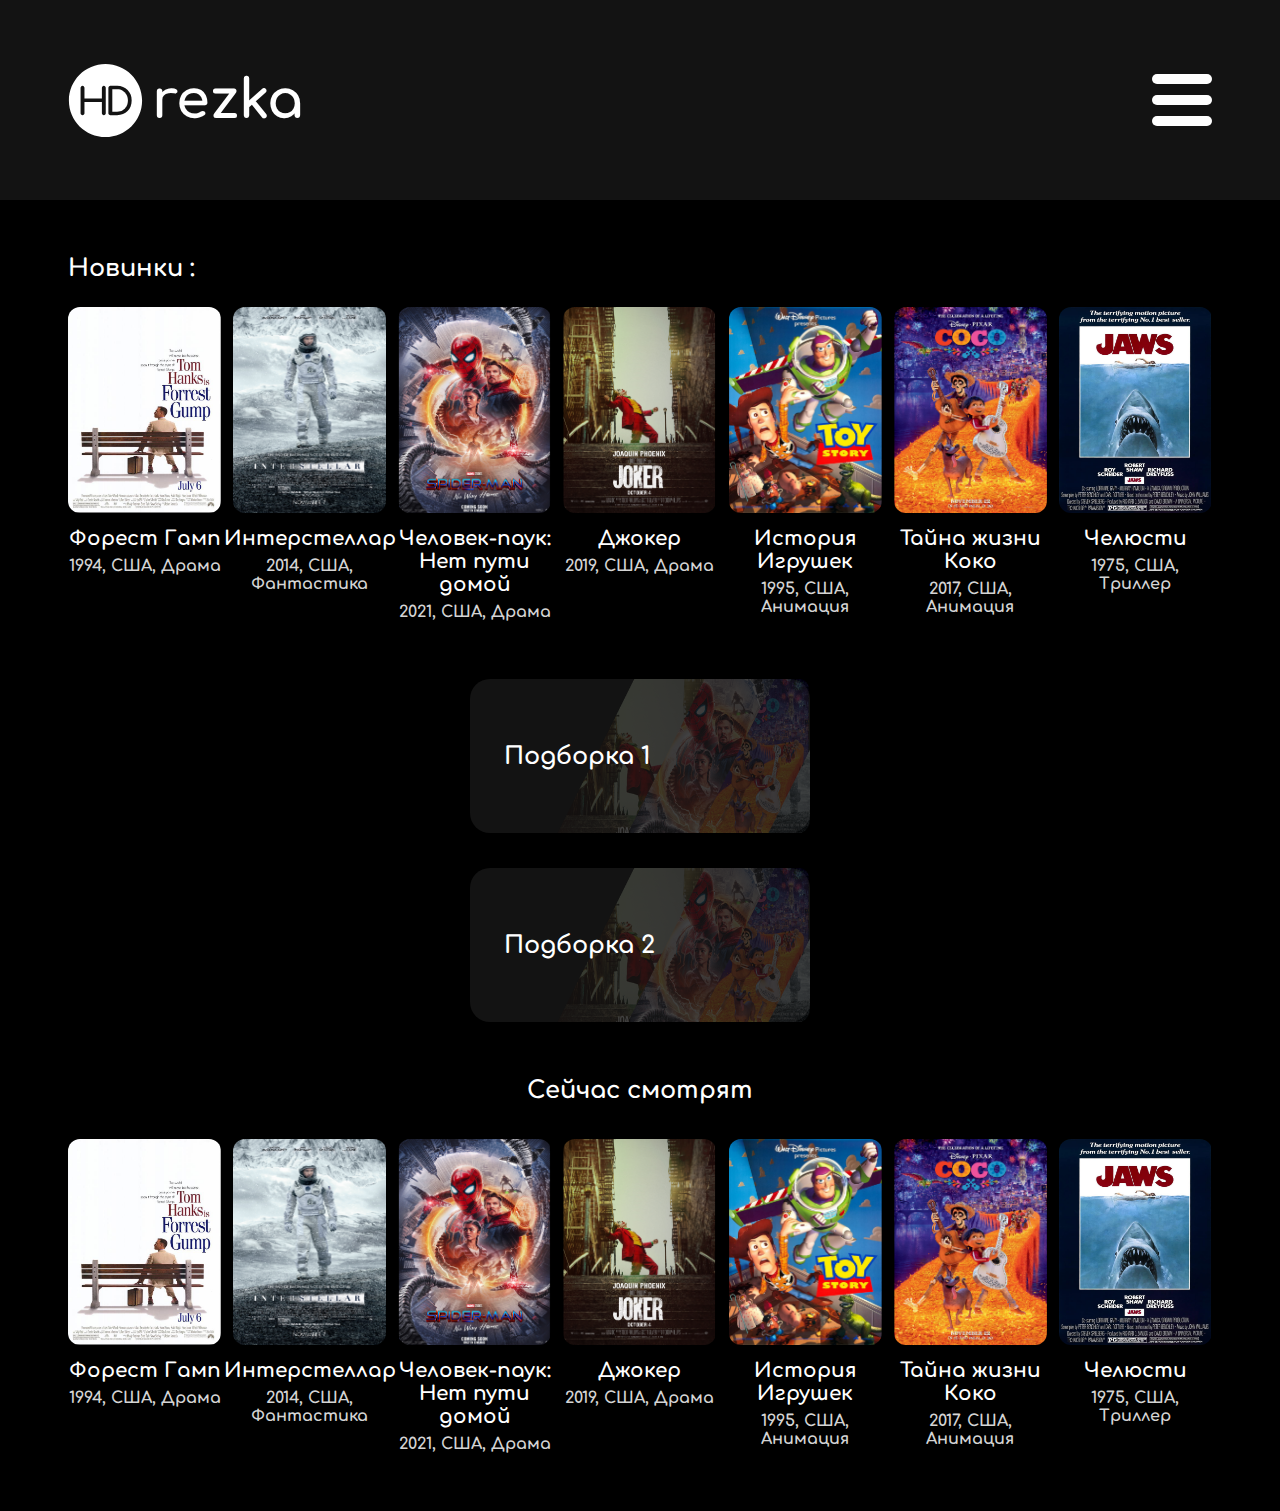
<file: index.html>
<!DOCTYPE html>
<html lang="en">

<head>
    <meta charset="UTF-8">
    <meta http-equiv="X-UA-Compatible" content="IE=edge">
    <meta name="viewport" content="width=device-width, initial-scale=1.0">
    <title>rezka</title>
    <link rel="stylesheet" href="css/style.css">
    <script defer src="script/jsmain.js"></script>
</head>

<body>
    <header>
        <div class="container">
            <div class="emp"></div>
            <div class="logo">
                <img src="img/logo.svg" alt="" srcset="">
                <p>rezka</p>
            </div>
                <div class="login">
                    <img src="img/log.svg" alt="" srcset="">
                </div>
            <div class="loginM">
                <img src="img/LoginM.svg" alt="">
            </div>
            <div class="closeLoginM none">
                <img src="img/close.svg" alt="" srcset="">
            </div>
        </div>
        <div class="container SectionstopList">
            <div>
                <div>
                    <p>Сериалы</p>
                    <img src="img/v.svg" alt="" class="downarr">
                </div>
                <div>
                    <p>Фильмы</p>
                    <img src="img/v.svg" alt="" class="downarr">
                </div>
                <div>
                    <p>Аниме</p>
                    <img src="img/v.svg" alt="" class="downarr">
                </div>
            </div>
            <div>
                <a href="">Анонсы</a>
            </div>
        </div>
    </header>
    <p class="unsupported">Ваше устройство не поддерживается</p>
    <div class="popupMenu none">
        <div class="choose">
            <div class="secSelected">
                <p>
                    Сейчас смотрят
                </p>
            </div>
            <div>
                <p>
                    Популярное
                </p>
            </div>
            <div>
                <p>
                    В ожидании
                </p>
            </div>
        </div>
        <div class="buttonsToLog">
            <div class="log">
                <p>Вход</p>
            </div>
            <div class="reg">
                <p>Регистрация</p>
            </div>
        </div>
    </div>
    <main class="containerM unsupported" id="main">

        <p class="namecategory">Новинки :</p>
        <div class="cards containerM">
            <a href="https://www.youtube.com/watch?v=bLvqoHBptjg" target="_blank" class=" card">
                <img src="img/ForestGump.png" alt="">
                <p class="name">
                    Форест Гамп
                </p>
                <p class="description">
                    1994, США, Драма
                </p>
            </a>
            <a href="https://www.youtube.com/watch?v=zSWdZVtXT7E" target="_blank" class=" card">
                <img src="img/Interstellar.png" alt="">
                <p class="name">
                    Интерстеллар
                </p>
                <p class="description">
                    2014, США, Фантастика
                </p>
            </a>
            <a href="https://www.youtube.com/watch?v=JfVOs4VSpmA" target="_blank" class=" card">
                <img src="img/Spider-Man.png" alt="">
                <p class="name">
                    Человек-паук: Нет пути домой
                </p>
                <p class="description">
                    2021, США, Драма
                </p>

            </a>
            <a href="https://www.youtube.com/watch?v=zAGVQLHvwOY" target="_blank" class=" card">
                <img src="img/Jocker.png" alt="">
                <p class="name">
                    Джокер
                </p>
                <p class="description">
                    2019, США, Драма
                </p>
            </a>
            <a href="https://www.youtube.com/watch?v=rNk1Wi8SvNc" target="_blank" class=" card">
                <img src="img/Toy.png" alt="">
                <p class="name">
                    История Игрушек
                </p>
                <p class="description">
                    1995, США, Анимация
                </p>
            </a>
            <a href="https://www.youtube.com/watch?v=Rvr68u6k5sI" target="_blank" class=" card">
                <img src="img/Coco.png" alt="">
                <p class="name">
                    Тайна жизни Коко
                </p>
                <p class="description">
                    2017, США, Анимация
                </p>
            </a>
            <a href="https://www.youtube.com/watch?v=U1fu_sA7XhE" target="_blank" class=" card">
                <img src="img/Jaws.png" alt="">
                <p class="name">
                    Челюсти
                </p>
                <p class="description">
                    1975, США, Триллер
                </p>
            </a>
        </div>
        <div class="wideCards containerM">
            <a href="pages/podborka.html">
                <div class="wCard wCard1">
                    <img src="img/WideCard.png" alt="">
                    <p>
                        Подборка 1
                    </p>
                </div>
            </a>
            <a href="">
                <div class="wCard wCard2">
                    <img src="img/WideCard.png" alt="">
                    <p>
                        Подборка 2
                    </p>
                </div>
            </a>
        </div>
        <p class="secSelectedM">
            Сейчас смотрят
        </p>
        <div class="sectionList">
            <div class="secSelected">
                <div class="sect">Сейчас смотрят</div>
            </div>
            <div class="sect">Популярное</div>
            <div class="sect">В ожидании</div>
        </div>
        <div class="cards containerM">
            <a href="https://www.youtube.com/watch?v=bLvqoHBptjg" target="_blank" class=" card">
                <img src="img/ForestGump.png" alt="">
                <p class="name">
                    Форест Гамп
                </p>
                <p class="description">
                    1994, США, Драма
                </p>
            </a>
            <a href="https://www.youtube.com/watch?v=zSWdZVtXT7E" target="_blank" class=" card">
                <img src="img/Interstellar.png" alt="">
                <p class="name">
                    Интерстеллар
                </p>
                <p class="description">
                    2014, США, Фантастика
                </p>
            </a>
            <a href="https://www.youtube.com/watch?v=JfVOs4VSpmA" target="_blank" class=" card">
                <img src="img/Spider-Man.png" alt="">
                <p class="name">
                    Человек-паук: Нет пути домой
                </p>
                <p class="description">
                    2021, США, Драма
                </p>

            </a>
            <a href="https://www.youtube.com/watch?v=zAGVQLHvwOY" target="_blank" class=" card">
                <img src="img/Jocker.png" alt="">
                <p class="name">
                    Джокер
                </p>
                <p class="description">
                    2019, США, Драма
                </p>
            </a>
            <a href="https://www.youtube.com/watch?v=rNk1Wi8SvNc" target="_blank" class=" card">
                <img src="img/Toy.png" alt="">
                <p class="name">
                    История Игрушек
                </p>
                <p class="description">
                    1995, США, Анимация
                </p>
            </a>
            <a href="https://www.youtube.com/watch?v=Rvr68u6k5sI" target="_blank" class=" card">
                <img src="img/Coco.png" alt="">
                <p class="name">
                    Тайна жизни Коко
                </p>
                <p class="description">
                    2017, США, Анимация
                </p>
            </a>
            <a href="https://www.youtube.com/watch?v=U1fu_sA7XhE" target="_blank" class=" card">
                <img src="img/Jaws.png" alt="">
                <p class="name">
                    Челюсти
                </p>
                <p class="description">
                    1975, США, Триллер
                </p>
            </a>
        </div>
    </main>
</body>

</html>
</file>
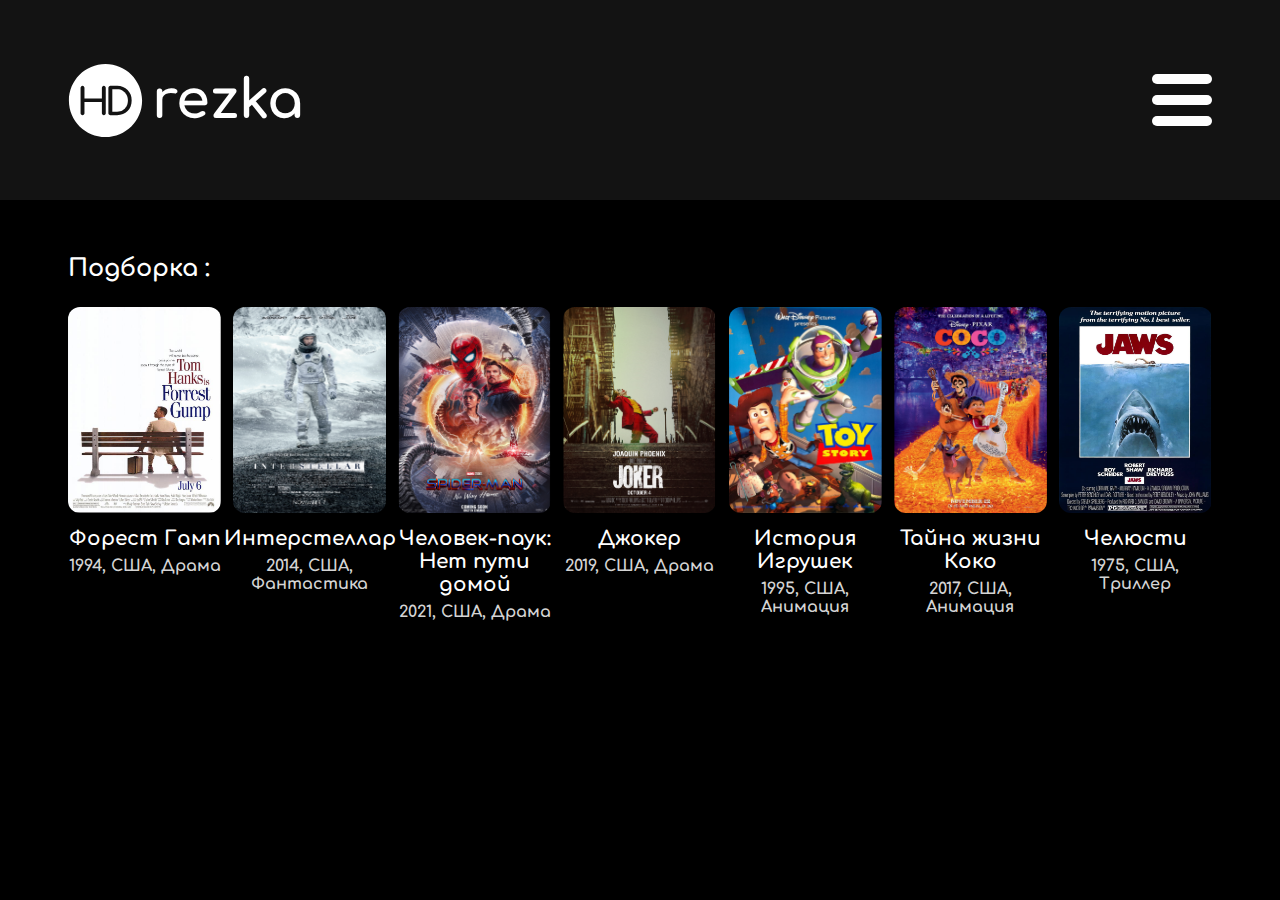
<file: pages/podborka.html>
<!DOCTYPE html>
<html lang="en">

<head>
    <meta charset="UTF-8">
    <meta http-equiv="X-UA-Compatible" content="IE=edge">
    <meta name="viewport" content="width=device-width, initial-scale=1.0">
    <title>rezka</title>
    <link rel="stylesheet" href="../css/style.css">
    <script defer src="../script/js.js"></script>
</head>

<body>
    <header>
        <div class="container">
            <div class="emp"></div>
            <div class="logo">
                <img src="../img/logo.svg" alt="" srcset="">
                <p>rezka</p>
            </div>
            <div class="login">
                <img src="../img/log.svg" alt="" srcset="">
            </div>
            <div class="loginM">
                <img src="../img/LoginM.svg" alt="">
            </div>
            <div class="closeLoginM none">
                <!-- <div></div>
                <div></div> -->
                <img src="../img/close.svg" alt="" srcset="">
            </div>
        </div>
        <div class="container SectionstopList">
            <div>
                <div>
                    <p>Сериалы</p>
                    <img src="../img/v.svg" alt="" class="downarr">
                </div>
                <div>
                    <p>Фильмы</p>
                    <img src="../img/v.svg" alt="" class="downarr">
                </div>
                <div>
                    <p>Аниме</p>
                    <img src="../img/v.svg" alt="" class="downarr">
                </div>
            </div>
            <div>
                <a href="">Анонсы</a>
            </div>
        </div>
    </header>
    <p class="unsupported">Ваше устройство не поддерживается</p>
    <div class="popupMenu none">
        <div class="choose">
            <div class="secSelected"><p>
                Сейчас смотрят
            </p></div>
            <div><p>
                Популярное
            </p></div>
            <div><p>
                В ожидании
            </p></div>
        </div>
        <div class="buttonsToLog">
            <div class="log">
                <p>Вход</p>
            </div>
            <div class="reg">
                <p>Регистрация</p>
            </div>
        </div>
    </div>
    <main class="containerM unsupported" id="main">

        <p class="namecategory">Подборка :</p>
        <div class="cards containerM">
            <a href="https://www.youtube.com/watch?v=bLvqoHBptjg" target="_blank" class=" card">
                <img src="../img/ForestGump.png" alt="">
                <p class="name">
                    Форест Гамп
                </p>
                <p class="description">
                    1994, США, Драма
                </p>
            </a>
            <a href="https://www.youtube.com/watch?v=zSWdZVtXT7E" target="_blank" class=" card">
                <img src="../img/Interstellar.png" alt="">
                <p class="name">
                    Интерстеллар
                </p>
                <p class="description">
                    2014, США, Фантастика
                </p>
            </a>
            <a href="https://www.youtube.com/watch?v=JfVOs4VSpmA" target="_blank" class=" card">
                <img src="../img/Spider-Man.png" alt="">
                <p class="name">
                    Человек-паук: Нет пути домой
                </p>
                <p class="description">
                    2021, США, Драма
                </p>

            </a>
            <a href="https://www.youtube.com/watch?v=zAGVQLHvwOY" target="_blank" class=" card">
                <img src="../img/Jocker.png" alt="">
                <p class="name">
                    Джокер
                </p>
                <p class="description">
                    2019, США, Драма
                </p>
            </a>
            <a href="https://www.youtube.com/watch?v=rNk1Wi8SvNc" target="_blank" class=" card">
                <img src="../img/Toy.png" alt="">
                <p class="name">
                    История Игрушек
                </p>
                <p class="description">
                    1995, США, Анимация
                </p>
            </a>
            <a href="https://www.youtube.com/watch?v=Rvr68u6k5sI" target="_blank" class=" card">
                <img src="../img/Coco.png" alt="">
                <p class="name">
                    Тайна жизни Коко
                </p>
                <p class="description">
                    2017, США, Анимация
                </p>
            </a>
            <a href="https://www.youtube.com/watch?v=U1fu_sA7XhE" target="_blank" class=" card">
                <img src="../img/Jaws.png" alt="">
                <p class="name">
                    Челюсти
                </p>
                <p class="description">
                    1975, США, Триллер
                </p>
            </a>
        </div>

    </main>
</body>

</html>
</file>
<file: css/style.css>
* {
    margin: 0;
    padding: 0;
    box-sizing: border-box;
    color: #fff;
    scrollbar-color: none;
    scrollbar-width: none;
}

html {
    height: 100%;
    min-height: 100%;
    max-height: 100%;
}

@font-face {
    font-family: "Main";
    src: url("../fonts/Comfortaa-Bold.ttf");
}

body {
    background-color: #000000;
    display: flex;
    flex-direction: column;
    font-family: "Main";
    height: 100%;
    max-height: 100%;
    min-height: 100%;
}

header {
    display: flex;
    flex-direction: column;
    height: 210px;
    background-color: #131313;
    align-items: center;
}

.container {
    display: flex;
    max-width: 1305px;
    width: 100%;
}

main {
    display: flex;
    flex-direction: column;
    align-self: center;
    padding: 30px 0 0 0;
    align-content: center;
}

div.emp {
    width: 130px;
    height: 10px;
}

header.logo {
    height: 75px;
    width: 244px;
}

header>.container {
    padding: 32px 0 0 0;
    justify-content: space-between;
}

p {
    color: #fff;
}

a:any-link {
    color: #fff;
    text-decoration: none;
}

header>.container:nth-child(2) {
    align-items: center;
    height: 90px;
}

header>.container:nth-child(2)>div:nth-child(1) {
    display: flex;
    justify-content: space-between;
    flex-direction: row;
    width: 600px;
}

header>.container:nth-child(2)>div p {
    font-size: 24px;
    margin: 0 7px 0 0;
}

header>.container:nth-child(2)>div a {
    font-size: 24px;
}

header>.container:nth-child(2)>div>div {
    display: flex;
    width: 175px;
    align-items: center;
}

.logo>img {
    margin: 0 9px 0 0;
    height: 75px;
    width: 75px;
}

.downarr {
    width: 18px;
    height: 11.5px;
}

.login {
    display: flex;
    height: 75px;
    width: 130px;
    justify-content: center;
}

.logo {
    display: flex;
    align-items: center;
    width: 244px;
    height: 75px;
}

.logo>p {
    font-size: 54px;
}

.card {
    display: flex;
    flex-direction: column;
    height: 312px;
    width: 153px;
    align-items: center;

}

.card>img {
    height: 206px;
    width: 153px;
    border-radius: 12px;
    margin: 0 0 14px 0;
    /* background-color: #d4d4d4; */
}

/* .card>p.name{
    margin: 0 0 8px 0;
    width: 153px;
} */
main>p {
    font-size: 24px;
}

.name {
    font-size: 20px;
    margin: 0 0 7px 0;
    overflow-wrap: break-word;
    text-align: center;
}

.description {
    font-size: 16px;
    text-align: center;
    color: #d4d4d4;
}

.namecategory {
    margin: 0 0 25px 0;
}

.cards {
    margin: 0 0 30px 0;
    display: flex;
    align-self: center;
    width: 1287px;
    justify-content: space-between;
}

.wideCards {
    display: flex;
    flex-direction: row;
    width: 1287px;
    align-self: center;
    justify-content: space-between;
    height: 230px;
    margin: 0 0 72px 0;

}

.wCard {
    border-radius: 20px;
    width: 600px;
    height: 230px;
    background-color: #131313;
}

.sectionList {
    width: 688px;
    display: flex;
    flex-direction: row;
    align-items: center;
    height: 35px;
    justify-content: space-between;
    margin: 0 0 30px 0;
}

.sect {
    font-size: 25px;
}

.secSelected {
    background-color: #383838;
    width: 262px;
    height: 35px;
    border-radius: 10px;
    display: flex;
    justify-content: center;
    align-items: center;
}

.loginM {
    display: none;
    justify-content: space-between;
    flex-direction: column;
    height: 52px;
    width: 60px;

}

.secSelectedM {
    display: none;
}

.loginM>div {
    display: flex;
    width: 100%;
    height: 10px;
    background-color: #fff;
    border-radius: 40px;
}

p.unsupported {
    display: none;
    overflow-wrap: break-word;
}

@media (max-width: 1340px) {
    header {
        min-height: 200px;
        height: 200px;
        margin: 0 0 25px 0;

    }

    header>div.SectionstopList {
        display: none;
    }

    .login {
        display: none;
    }

    .emp {
        display: none;
    }

    .logo>img {
        display: flex;
        width: 75px;
        height: 75px;
    }

    .logo>p {
        font-size: 54px;
    }

    .loginM {
        display: flex;
        align-self: center;
    }

    header>.container {
        display: flex;
        align-items: center;
        height: 100%;
        width: 100%;
        padding: 0 68px 0 68px;

    }

    .wideCards {
        flex-wrap: wrap;
    }

    .cards {
        max-width: 1204px;
        width: 100%;
        padding: 0 68px;
        height: max-content;
        flex-wrap: wrap;
        justify-content: space-between;
    }

    .namecategory {
        padding: 0 0 0 68px;
    }

    .card {
        margin: 0px 0px 30px 0px;
    }

    .containerM {
        display: flex;
        max-width: 1340px;
        width: 100%;
        justify-self: center;
    }

    .wideCards {
        display: flex;
        flex-direction: column;
        max-width: 390px;
        height: max-content;
        align-content: center;
        margin: 0 0 20px 0;
    }

    .wCard {
        border-radius: 20px;
        width: 340px;
        height: 154px;
        background-color: #131313;
        margin: 0 0 35px 0;
    }

    a>div.wCard>p {
        font-size: 24px;
    }

    .wCard1>img, .wCard2>img {
        height: fit-content;
        width: fit-content;
        opacity: 20%;
    }

    .sectionList {
        display: none;
    }

    .secSelectedM {
        align-self: center;
        font-size: 24px;
        margin: px 0 63px 0;
    }

    .secSelectedM {
        display: flex;
        margin: 0 0 35px 0;
    }
}

@media (max-width: 390px) {
    header {
        height: 111px;
        margin: 0 0 25px 0;
    }

    header>div.SectionstopList {
        display: none;
    }

    .login {
        display: none;
    }

    .emp {
        display: none;
    }

    .logo>img {
        display: flex;
        width: 75px;
        height: 75px;
    }

    .logo>p {
        font-size: 54px;
    }

    .loginM {
        display: flex;
        align-self: center;
    }

    header>.container {
        display: flex;
        max-width: 390px;
        width: 100%;
        padding: 24px 25px 0 25px;
    }

    .wideCards {
        flex-wrap: wrap;
    }

    .cards {
        width: 390px;
        height: max-content;
        flex-wrap: wrap;
    }

    .card {
        margin: 0 0 30px 0;
    }

    .containerM {
        display: flex;
        max-width: 390px;
        width: 100%;
        padding: 0px 10px;
    }

    .wideCards {
        display: flex;
        flex-direction: column;
        max-width: 390px;
        height: max-content;
        align-content: center;
        margin: 0 0 20px 0;
    }

    .wCard {
        border-radius: 20px;
        width: 340px;
        height: 154px;
        background-color: #131313;
        margin: 0 0 35px 0;
    }

    a>div.wCard>p {
        font-size: 24px;
    }

    .wCard1>img, .wCard2>img {
        height: fit-content;
        width: fit-content;
        opacity: 20%;
    }

    .sectionList {
        display: none;
    }

    .secSelectedM {
        align-self: center;
        font-size: 24px;
        margin: px 0 63px 0;
    }
}

@media (max-width: 260px) {
    .unsupported {
        display: none;
    }

    p.unsupported {
        display: flex;
    }

    header {
        display: none;
    }
}

.LoginPopup {
    display: flex;
    position: absolute;
    min-width: 421px;
    width: 421px;
    height: 487px;
    min-height: 487px;
    background-color: #ff00ffcc;
    top: 10px;
    right: 0px;
    padding: 25px 0 0 0;
    align-items: start;
    justify-content: center;
}

.wCard p {
    font-size: 56px;
    padding: 0 0 0 34px;
    position: absolute;
}

.wCard {
    display: flex;
    align-items: center;
}

.wCard1>img, .wCard2>img {
    height: 100%;
    width: 100%;
    opacity: 20%;
}

.closeLoginM {
    width: 60px;
    height: 52px;
    display: flex;
    flex-direction: column;
    justify-content: center;
}

.closeLoginM>div {
    width: 60px;
    height: 10px;
    border-radius: 40px;
    background-color: #fff;
    position: absolute;
}

.closeLoginM>div:nth-child(1) {
    transform: rotate(45deg);
}

.closeLoginM>div:nth-child(2) {
    transform: rotate(135deg);
}

.choose {
    display: flex;
    flex-direction: column;
    align-items: center;
    margin-top: 26px;
    height: 170px;
    justify-content: space-between;
}

.popupMenu p {
    font-size: 19px;
}

.choose .secSelected {
    border-radius: 50px;
    width: 200px;
}

.buttonsToLog {
    display: flex;
    flex-direction: column;
    align-items: center;
    justify-content: space-between;
    height: 145px;
    margin: 0 0 35px 0;
}

.popupMenu {
    display: flex;
    flex-direction: column;
    justify-content: space-between;
    max-height: 2000px;
    height: 100%;
    min-height: 500px;
}

.reg, .log {
    display: flex;
    background-color: #383838;
    border-radius: 50px;
    height: 60px;
    width: 290px;
    justify-content: center;
    align-items: center;

}

.reg>p, .log>p {
    display: flex;
}

.none {
    display: none;
}
</file>
